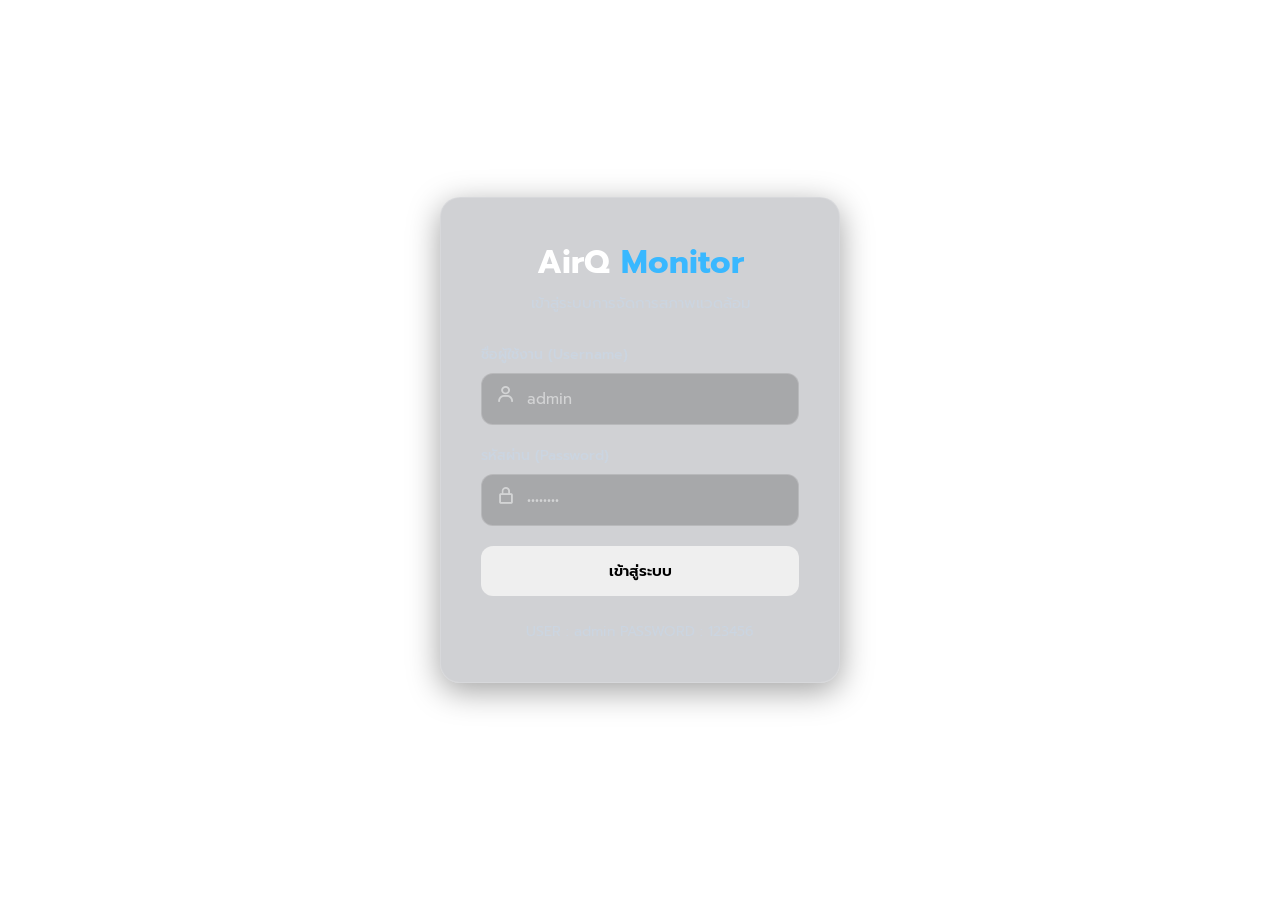
<file: index.html>
<!DOCTYPE html>
<html lang="th">
<head>
    <meta charset="UTF-8">
    <meta name="viewport" content="width=device-width, initial-scale=1.0">
    <title>Login - AirQ Monitor</title>
    <link rel="stylesheet" href="style.css">
    <link href='https://unpkg.com/boxicons@2.1.4/css/boxicons.min.css' rel='stylesheet'>
    <style>
        .login-wrapper { display: flex; justify-content: center; align-items: center; width: 100%; height: 100%; }
        .login-card { background: var(--card-bg); padding: 40px; border-radius: var(--border-radius); box-shadow: var(--shadow); width: 100%; max-width: 400px; text-align: center; backdrop-filter: var(--glass-blur); border: var(--glass-border); }
        .fade-in { animation: fadeIn 0.4s ease-in-out; }
        @keyframes fadeIn { from { opacity: 0; transform: translateY(-10px); } to { opacity: 1; transform: translateY(0); } }
        .login-header { font-size: 32px; font-weight: 700; color: var(--text-main); margin-bottom: 5px; }
        .login-header span { color: var(--info); }
        .login-sub { color: var(--text-muted); margin-bottom: 30px; font-size: 15px; }
        .input-group { margin-bottom: 20px; text-align: left; position: relative; }
        .input-icon { position: absolute; left: 15px; top: 40px; color: rgba(255,255,255,0.5); font-size: 20px; }
        .forgot-link { text-align: right; margin-top: -10px; margin-bottom: 20px; }
        .forgot-link a { font-size: 13px; color: var(--info); text-decoration: none; transition: var(--transition); }
        .forgot-link a:hover { color: white; }
        .toggle-link { margin-top: 25px; font-size: 14px; color: var(--text-muted); }
        .toggle-link a { color: var(--info); text-decoration: none; font-weight: 600; transition: var(--transition); }
        .toggle-link a:hover { text-decoration: underline; color: white; }
    </style>
</head>
<body>
    <div class="login-wrapper">
        <div class="login-card fade-in">
            <div class="login-header">AirQ <span>Monitor</span></div>
            <div class="login-sub">เข้าสู่ระบบการจัดการสภาพแวดล้อม</div>
            
            <form id="loginForm">
                <div class="input-group">
                    <label for="loginUsername">ชื่อผู้ใช้งาน (Username)</label>
                    <i class='bx bx-user input-icon'></i>
                    <input type="text" id="loginUsername" placeholder="admin" required autocomplete="username" style="padding-left: 45px;">
                </div>
                
                <div class="input-group">
                    <label for="loginPassword">รหัสผ่าน (Password)</label>
                    <i class='bx bx-lock-alt input-icon'></i>
                    <input type="password" id="loginPassword" placeholder="••••••••" required autocomplete="current-password" style="padding-left: 45px;">
                </div>
                
                
                
                <button type="submit" class="btn btn-primary" id="loginBtn">เข้าสู่ระบบ</button>
            </form>
            
            <div class="toggle-link">
                USER : admin
                PASSWORD : 123456
            </div>
        </div>
    </div>

    <script>
        async function checkInitialAuth() {
            try {
                const res = await fetch('api/api.php?action=check_auth');
                const data = await res.json();
                if (data.status === 'success') window.location.href = "dashboard.html";
            } catch (error) { console.error("Auth check failed:", error); }
        }
        checkInitialAuth();

        document.getElementById('loginForm').addEventListener('submit', async (e) => {
            e.preventDefault();
            const btn = document.getElementById('loginBtn'); 
            btn.innerText = "กำลังตรวจสอบ..."; 
            btn.disabled = true;
            
            try {
                const res = await fetch('api/api.php?action=login', {
                    method: 'POST', 
                    headers: { 'Content-Type': 'application/json' },
                    body: JSON.stringify({ 
                        username: document.getElementById('loginUsername').value.trim(), 
                        password: document.getElementById('loginPassword').value 
                    })
                });
                const result = await res.json();
                
                if (result.status === 'success') {
                    window.location.href = "dashboard.html";
                } else {
                    alert(result.message || "การเข้าสู่ระบบล้มเหลว");
                    btn.innerText = "เข้าสู่ระบบ"; btn.disabled = false;
                }
            } catch (error) {
                alert("ไม่สามารถเชื่อมต่อเซิร์ฟเวอร์ได้");
                btn.innerText = "เข้าสู่ระบบ"; btn.disabled = false;
            }
        });
    </script>
</body>
</html>
</file>
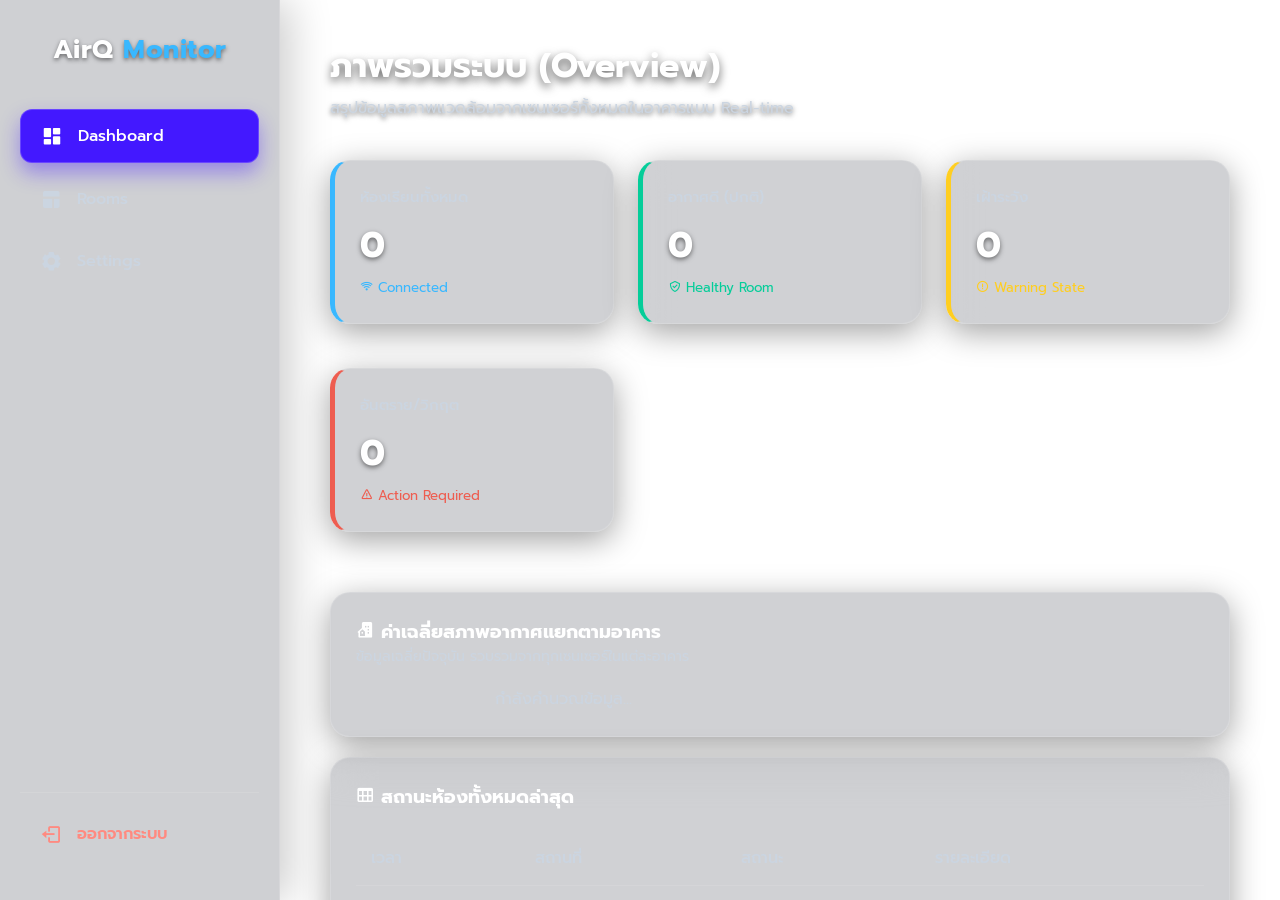
<file: dashboard.html>
<!DOCTYPE html>
<html lang="th">
<head>
    <meta charset="UTF-8">
    <meta name="viewport" content="width=device-width, initial-scale=1.0">
    <title>Dashboard - AirQ Monitor</title>
    <link rel="stylesheet" href="style.css">
    <link href='https://unpkg.com/boxicons@2.1.4/css/boxicons.min.css' rel='stylesheet'>
    <style>
        /* สไตล์เฉพาะส่วนของ Dashboard (Building Cards) */
        .building-avg-grid {
            display: grid;
            grid-template-columns: repeat(auto-fill, minmax(280px, 1fr));
            gap: 20px;
            margin-top: 20px;
        }
        .building-card {
            background: rgba(255, 255, 255, 0.05);
            border: 1px solid rgba(255, 255, 255, 0.1);
            border-radius: 16px;
            padding: 20px;
            transition: all 0.3s ease;
        }
        .building-card:hover {
            background: rgba(255, 255, 255, 0.1);
            transform: translateY(-5px);
            box-shadow: 0 10px 20px rgba(0,0,0,0.2);
        }
        .building-card h4 {
            margin: 0 0 15px 0;
            color: #fff;
            font-size: 18px;
            border-bottom: 1px dashed rgba(255,255,255,0.2);
            padding-bottom: 10px;
            display: flex;
            justify-content: space-between;
            align-items: center;
        }
        .building-card h4 .room-count {
            font-size: 12px;
            color: var(--text-muted);
            background: rgba(255,255,255,0.1);
            padding: 4px 10px;
            border-radius: 20px;
        }
        .b-stats-grid {
            display: grid;
            grid-template-columns: 1fr 1fr;
            gap: 15px;
        }
        .b-stat-item { 
            display: flex; 
            flex-direction: column; 
        }
        .b-stat-label { 
            font-size: 12px; 
            color: var(--text-muted); 
            margin-bottom: 4px; 
        }
        .b-stat-value { 
            font-size: 16px; 
            font-weight: 600; 
        }
        
        /* Typography Colors */
        .val-pm { color: var(--warning); }
        .val-temp { color: var(--danger); }
        .val-humid { color: var(--info); }
        .val-odor { color: #9C27B0; }
    </style>
</head>
<body>
    
    <!-- Sidebar Navigation -->
    <nav class="sidebar">
        <div>
            <div class="sidebar-header">AirQ <span>Monitor</span></div>
            <ul>
                <li class="active"><a href="dashboard.html"><i class='bx bxs-dashboard'></i> Dashboard</a></li>
                <li><a href="room.html"><i class='bx bxs-layout'></i> Rooms</a></li>
                <li><a href="setting.html"><i class='bx bxs-cog'></i> Settings</a></li>
            </ul>
        </div>
        <ul class="logout-section">
            <li><a href="#" id="btnLogout" class="logout-btn"><i class='bx bx-log-out'></i> ออกจากระบบ</a></li>
        </ul>
    </nav>

    <!-- Main Content -->
    <main class="main-content">
        <header>
            <h1>ภาพรวมระบบ (Overview)</h1>
            <p>สรุปข้อมูลสภาพแวดล้อมจากเซนเซอร์ทั้งหมดในอาคารแบบ Real-time</p>
        </header>

        <!-- Top Statistics -->
        <div class="stats-grid">
            <div class="stat-item border-info">
                <span class="label">ห้องเรียนทั้งหมด</span>
                <span class="stat-val" id="totalRooms">0</span>
                <small style="color: var(--info);"><i class='bx bx-wifi'></i> Connected</small>
            </div>
            <div class="stat-item border-success">
                <span class="label">อากาศดี (ปกติ)</span>
                <span class="stat-val" id="healthyRooms">0</span>
                <small style="color: var(--success);"><i class='bx bx-check-shield'></i> Healthy Room</small>
            </div>
            <div class="stat-item border-warning">
                <span class="label">เฝ้าระวัง</span>
                <span class="stat-val" id="warningRooms">0</span>
                <small style="color: var(--warning);"><i class='bx bx-error-circle'></i> Warning State</small>
            </div>
            <div class="stat-item border-danger">
                <span class="label">อันตราย/วิกฤต</span>
                <span class="stat-val" id="dangerRooms">0</span>
                <small style="color: var(--danger);"><i class='bx bx-error'></i> Action Required</small>
            </div>
        </div>

        <!-- Building Averages -->
        <div class="chart-container">
            <h3><i class='bx bxs-building-house'></i> ค่าเฉลี่ยสภาพอากาศแยกตามอาคาร</h3>
            <p style="font-size: 14px; color: var(--text-muted);">ข้อมูลเฉลี่ยปัจจุบัน รวบรวมจากทุกเซนเซอร์ในแต่ละอาคาร</p>
            <div id="buildingAveragesContainer" class="building-avg-grid">
                <p style="color: var(--text-muted); width: 100%; text-align: center;">กำลังคำนวณข้อมูล...</p>
            </div>
        </div>

        <!-- Alerts Table -->
        <div class="chart-container">
            <h3><i class='bx bx-table'></i> สถานะห้องทั้งหมดล่าสุด</h3>
            <table id="alertsTable">
                <thead>
                    <tr>
                        <th>เวลา</th>
                        <th>สถานที่</th>
                        <th>สถานะ</th>
                        <th>รายละเอียด</th>
                    </tr>
                </thead>
                <tbody id="tableBody">
                    <tr>
                        <td colspan="4" style="text-align: center; color: var(--text-muted);">กำลังโหลดข้อมูล...</td>
                    </tr>
                </tbody>
            </table>
        </div>
    </main>

    <!-- JavaScript Application Logic -->
    <script>
        // 1. Authentication Check
        async function checkAuth() {
            try {
                const res = await fetch('api/api.php?action=check_auth');
                const data = await res.json();
                if (data.status !== 'success') {
                    window.location.href = "index.html";
                }
            } catch (error) {
                console.error("Auth check failed:", error);
            }
        }

        // 2. Logout Handler
        document.getElementById('btnLogout').addEventListener('click', async (e) => {
            e.preventDefault();
            await fetch('api/api.php?action=logout');
            window.location.href = "index.html";
        });

        // 3. Load Dashboard Data
        async function loadDashboard() {
            try {
                const res = await fetch('api/api.php?action=dashboard');
                const data = await res.json();

                let total = 0, healthy = 0, warning = 0, danger = 0;
                let tableHtml = '';
                let buildings = {};

                data.rooms.forEach(room => {
                    // Statistics Logic
                    total++;
                    if (room.status_color === 'success') healthy++; 
                    else if (room.status_color === 'warning') warning++; 
                    else if (room.status_color === 'danger') danger++;
                    
                    // Table Row Construction
                    let timeStr = new Date(room.updated_at).toLocaleTimeString('th-TH');
                    let iconHtml = getStatusIcon(room.status_color);
                    let detail = getStatusDetail(room);
                    
                    tableHtml += `
                        <tr>
                            <td>${timeStr}</td>
                            <td>ห้อง ${room.room_id}</td>
                            <td class="text-${room.status_color}">${iconHtml}</td>
                            <td>${detail}</td>
                        </tr>`;

                    // Building Grouping Logic
                    processBuildingData(room, buildings);
                });

                // Update UI Elements
                updateDashboardStats(total, healthy, warning, danger);
                updateAlertsTable(tableHtml);
                renderBuildingCards(buildings);

            } catch (error) {
                console.error("Failed to load dashboard data:", error);
            }
        }

        // Helper Functions for Clean Code
        function getStatusIcon(color) {
            if (color === 'success') return "<i class='bx bx-check-circle'></i> ปกติ";
            if (color === 'warning') return "<i class='bx bxs-bell-ring'></i> เตือน";
            return "<i class='bx bxs-error-alt'></i> วิกฤต";
        }

        function getStatusDetail(room) {
            if (room.status_color === 'success') return "สภาพอากาศปกติ";
            if (room.pm > 37.5) return `PM2.5 สูง (${room.pm})`;
            return room.status_text;
        }

        function processBuildingData(room, buildingsDict) {
            let bName = room.room_id; 
            let match = room.room_id.match(/^(\d{2})-?(\d{4})$/);
            
            if (match) {
                bName = "อาคาร " + match[1];
            } 

            if (!buildingsDict[bName]) {
                buildingsDict[bName] = { count: 0, pm: 0, temp: 0, humid: 0, odor: 0 };
            }

            buildingsDict[bName].count++;
            buildingsDict[bName].pm += parseFloat(room.pm || 0);
            buildingsDict[bName].temp += parseFloat(room.temp || 0);
            buildingsDict[bName].humid += parseFloat(room.humid || 0);
            buildingsDict[bName].odor += parseFloat(room.odor || 0);
        }

        function updateDashboardStats(total, healthy, warning, danger) {
            document.getElementById('totalRooms').innerText = total; 
            document.getElementById('healthyRooms').innerText = healthy;
            document.getElementById('warningRooms').innerText = warning; 
            document.getElementById('dangerRooms').innerText = danger;
        }

        function updateAlertsTable(htmlContent) {
            const tbody = document.getElementById('tableBody');
            if (!htmlContent) {
                tbody.innerHTML = `<tr><td colspan="4" style="text-align: center; color: var(--text-muted);">ไม่มีข้อมูล</td></tr>`;
            } else {
                tbody.innerHTML = htmlContent;
            }
        }

        function renderBuildingCards(buildingsDict) {
            let buildingHtml = '';
            
            for (let b in buildingsDict) {
                let count = buildingsDict[b].count;
                let avgPm = (buildingsDict[b].pm / count).toFixed(1);
                let avgTemp = (buildingsDict[b].temp / count).toFixed(1);
                let avgHumid = (buildingsDict[b].humid / count).toFixed(1);
                let avgOdor = (buildingsDict[b].odor / count).toFixed(1);

                buildingHtml += `
                    <div class="building-card">
                        <h4><i class='bx bxs-building'></i> ${b} <span class="room-count">${count} เซนเซอร์</span></h4>
                        <div class="b-stats-grid">
                            <div class="b-stat-item">
                                <span class="b-stat-label">อุณหภูมิเฉลี่ย</span>
                                <span class="b-stat-value val-temp"><i class='bx bxs-thermometer'></i> ${avgTemp} °C</span>
                            </div>
                            <div class="b-stat-item">
                                <span class="b-stat-label">ความชื้นเฉลี่ย</span>
                                <span class="b-stat-value val-humid"><i class='bx bx-water'></i> ${avgHumid} %</span>
                            </div>
                            <div class="b-stat-item">
                                <span class="b-stat-label">ฝุ่น PM 2.5</span>
                                <span class="b-stat-value val-pm"><i class='bx bx-wind'></i> ${avgPm} µg/m³</span>
                            </div>
                            <div class="b-stat-item">
                                <span class="b-stat-label">ระดับกลิ่น</span>
                                <span class="b-stat-value val-odor"><i class='bx bx-spray-can'></i> ${avgOdor} ppm</span>
                            </div>
                        </div>
                    </div>`;
            }

            const container = document.getElementById('buildingAveragesContainer');
            if (buildingHtml === '') {
                container.innerHTML = '<p style="color: var(--text-muted); width: 100%; text-align: center;">ยังไม่มีข้อมูลอาคารในระบบ</p>';
            } else {
                container.innerHTML = buildingHtml;
            }
        }

        // Initialize Application
        checkAuth();
        loadDashboard(); 
        setInterval(loadDashboard, 5000); 
    </script>
</body>
</html>
</file>
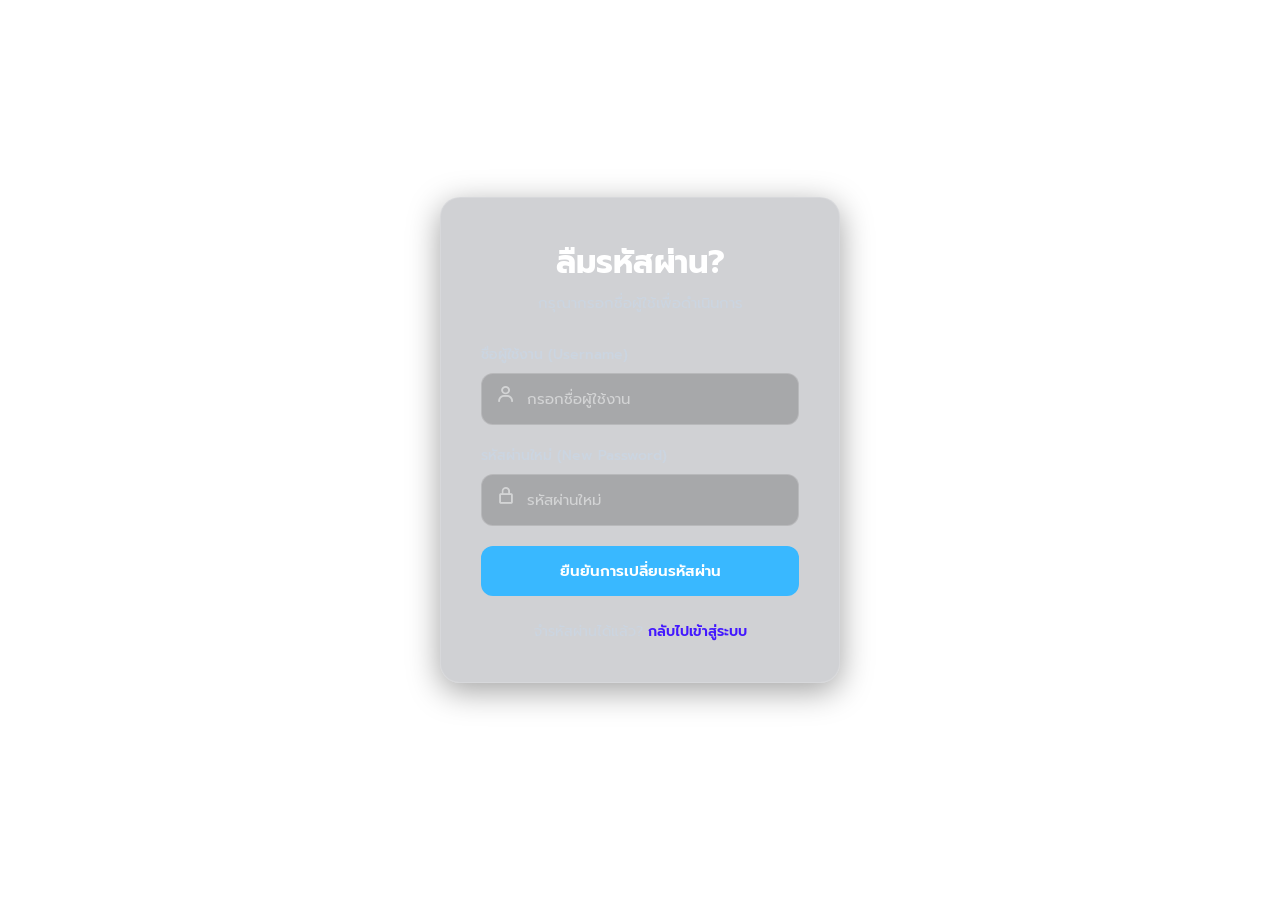
<file: forgot-password.html>
<!DOCTYPE html>
<html lang="th">
<head>
    <meta charset="UTF-8">
    <meta name="viewport" content="width=device-width, initial-scale=1.0">
    <title>Forgot Password - AirQ Monitor</title>
    <link rel="stylesheet" href="style.css">
    <link href='https://unpkg.com/boxicons@2.1.4/css/boxicons.min.css' rel='stylesheet'>
    <style>
        .login-wrapper { display: flex; justify-content: center; align-items: center; width: 100%; height: 100%; }
        .login-card { background: var(--card-bg); padding: 40px; border-radius: var(--border-radius); box-shadow: var(--shadow); width: 100%; max-width: 400px; text-align: center; backdrop-filter: var(--glass-blur); border: var(--glass-border); }
        .fade-in { animation: fadeIn 0.4s ease-in-out; }
        .login-header { font-size: 32px; font-weight: 700; color: var(--text-main); margin-bottom: 5px; }
        .login-sub { color: var(--text-muted); margin-bottom: 30px; font-size: 15px; }
        .input-group { margin-bottom: 20px; text-align: left; position: relative; }
        .input-icon { position: absolute; left: 15px; top: 40px; color: rgba(255,255,255,0.5); font-size: 20px; }
        .btn-forgot { background: var(--info); color: white; }
        .btn-forgot:hover { background: #0096b3; transform: translateY(-2px); box-shadow: 0 8px 15px rgba(57, 184, 255, 0.4); }
        .toggle-link { margin-top: 25px; font-size: 14px; color: var(--text-muted); }
        .toggle-link a { color: var(--primary); text-decoration: none; font-weight: 600; transition: var(--transition); }
        .toggle-link a:hover { text-decoration: underline; color: white; }
    </style>
</head>
<body>
    <div class="login-wrapper">
        <div class="login-card fade-in">
            <div class="login-header">ลืมรหัสผ่าน?</div>
            <div class="login-sub">กรุณากรอกชื่อผู้ใช้เพื่อดำเนินการ</div>
            
            <form id="forgotForm">
                <div class="input-group">
                    <label for="forgotUsername">ชื่อผู้ใช้งาน (Username)</label>
                    <i class='bx bx-user input-icon'></i>
                    <input type="text" id="forgotUsername" placeholder="กรอกชื่อผู้ใช้งาน" required style="padding-left: 45px;">
                </div>

                <div class="input-group">
                    <label for="newPassword">รหัสผ่านใหม่ (New Password)</label>
                    <i class='bx bx-lock-alt input-icon'></i>
                    <input type="password" id="newPassword" placeholder="รหัสผ่านใหม่" required minlength="6" style="padding-left: 45px;">
                </div>

                <button type="submit" class="btn btn-forgot" id="forgotBtn">ยืนยันการเปลี่ยนรหัสผ่าน</button>
            </form>
            
            <div class="toggle-link">
                จำรหัสผ่านได้แล้ว? <a href="index.html">กลับไปเข้าสู่ระบบ</a>
            </div>
        </div>
    </div>

    <script>
        document.getElementById('forgotForm').addEventListener('submit', async (e) => {
            e.preventDefault();
            const username = document.getElementById('forgotUsername').value.trim();
            const password = document.getElementById('newPassword').value;
            const btn = document.getElementById('forgotBtn');

            btn.innerText = "กำลังประมวลผล...";
            btn.disabled = true;

            try {
                const res = await fetch('api/api.php?action=reset_password_direct', {
                    method: 'POST',
                    headers: { 'Content-Type': 'application/json' },
                    body: JSON.stringify({ username: username, new_password: password })
                });

                const result = await res.json();
                if (result.status === 'success') {
                    alert(`✅ สำเร็จ! รหัสผ่านของบัญชี ${username} ถูกเปลี่ยนแล้ว`);
                    window.location.href = "index.html"; 
                } else {
                    alert("❌ ผิดพลาด: " + result.message);
                    btn.innerText = "ยืนยันการเปลี่ยนรหัสผ่าน";
                    btn.disabled = false;
                }
            } catch (err) {
                alert("❌ ไม่สามารถเชื่อมต่อกับเซิร์ฟเวอร์ได้");
                btn.innerText = "ยืนยันการเปลี่ยนรหัสผ่าน";
                btn.disabled = false;
            }
        });
    </script>
</body>
</html>
</file>
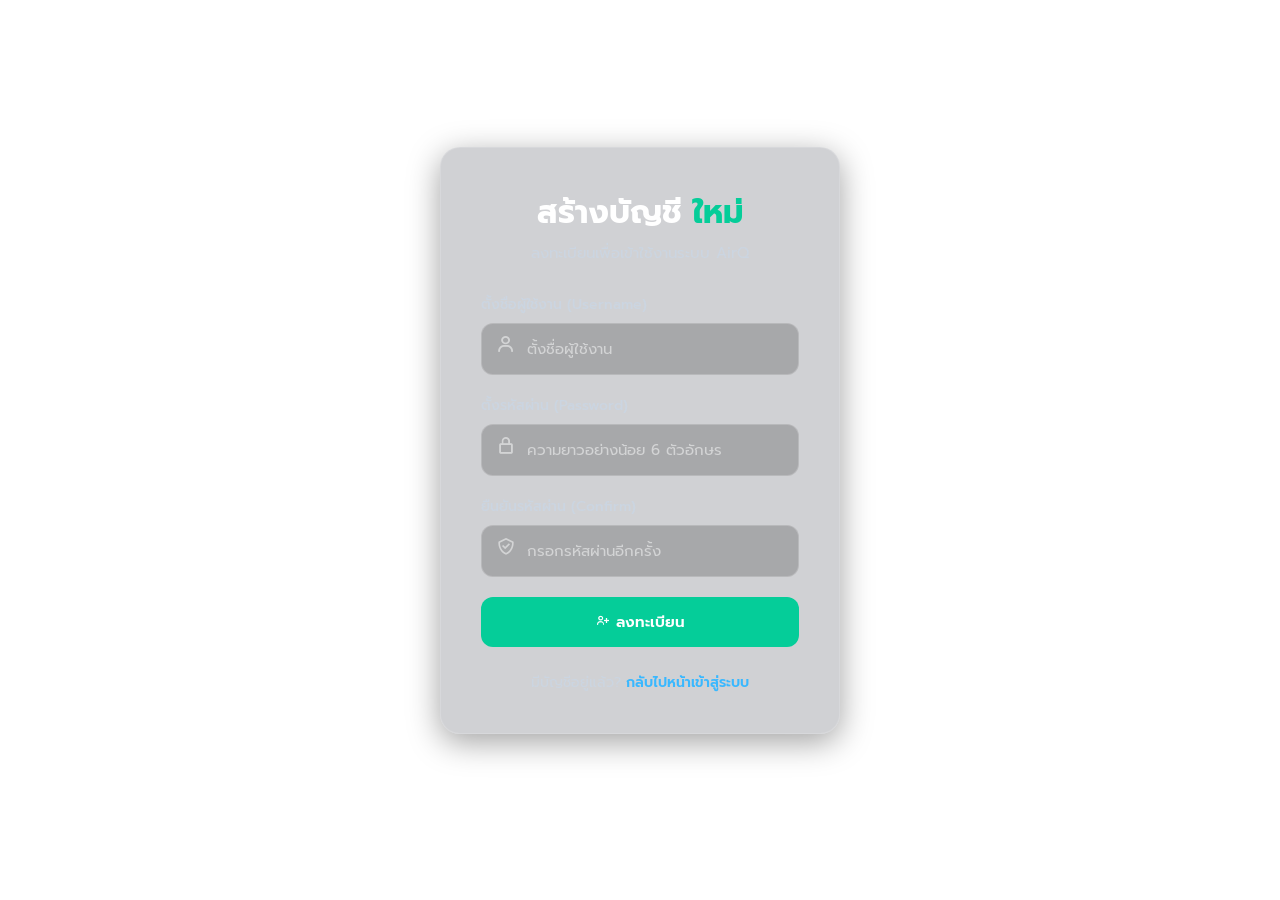
<file: register.html>
<!DOCTYPE html>
<html lang="th">
<head>
    <meta charset="UTF-8">
    <meta name="viewport" content="width=device-width, initial-scale=1.0">
    <title>Register - AirQ Monitor</title>
    <link rel="stylesheet" href="style.css">
    <link href='https://unpkg.com/boxicons@2.1.4/css/boxicons.min.css' rel='stylesheet'>
    <style>
        .login-wrapper { display: flex; justify-content: center; align-items: center; width: 100%; height: 100%; }
        .login-card { background: var(--card-bg); padding: 40px; border-radius: var(--border-radius); box-shadow: var(--shadow); width: 100%; max-width: 400px; text-align: center; backdrop-filter: var(--glass-blur); border: var(--glass-border); }
        .fade-in { animation: fadeIn 0.4s ease-in-out; }
        .login-header { font-size: 32px; font-weight: 700; color: var(--text-main); margin-bottom: 5px; }
        .login-header span { color: var(--success); }
        .login-sub { color: var(--text-muted); margin-bottom: 30px; font-size: 15px; }
        .input-group { margin-bottom: 20px; text-align: left; position: relative; }
        .input-icon { position: absolute; left: 15px; top: 40px; color: rgba(255,255,255,0.5); font-size: 20px; }
        .btn-register { background: var(--success); color: white; }
        .btn-register:hover { background: #04b386; transform: translateY(-2px); box-shadow: 0 8px 15px rgba(5, 205, 153, 0.4); }
        .toggle-link { margin-top: 25px; font-size: 14px; color: var(--text-muted); }
        .toggle-link a { color: var(--info); text-decoration: none; font-weight: 600; transition: var(--transition); }
        .toggle-link a:hover { text-decoration: underline; color: white; }
    </style>
</head>
<body>
    <div class="login-wrapper">
        <div class="login-card fade-in">
            <div class="login-header">สร้างบัญชี <span>ใหม่</span></div>
            <div class="login-sub">ลงทะเบียนเพื่อเข้าใช้งานระบบ AirQ</div>
            
            <form id="registerForm">
                <div class="input-group">
                    <label for="regUsername">ตั้งชื่อผู้ใช้งาน (Username)</label>
                    <i class='bx bx-user input-icon'></i>
                    <input type="text" id="regUsername" placeholder="ตั้งชื่อผู้ใช้งาน" required style="padding-left: 45px;">
                </div>
                
                <div class="input-group">
                    <label for="regPassword">ตั้งรหัสผ่าน (Password)</label>
                    <i class='bx bx-lock-alt input-icon'></i>
                    <input type="password" id="regPassword" placeholder="ความยาวอย่างน้อย 6 ตัวอักษร" required minlength="6" style="padding-left: 45px;">
                </div>
                
                <div class="input-group">
                    <label for="regConfirmPassword">ยืนยันรหัสผ่าน (Confirm)</label>
                    <i class='bx bx-check-shield input-icon'></i>
                    <input type="password" id="regConfirmPassword" placeholder="กรอกรหัสผ่านอีกครั้ง" required minlength="6" style="padding-left: 45px;">
                </div>
                
                <button type="submit" class="btn btn-register" id="regBtn"><i class='bx bx-user-plus'></i> ลงทะเบียน</button>
            </form>
            
            <div class="toggle-link">
                มีบัญชีอยู่แล้ว? <a href="index.html">กลับไปหน้าเข้าสู่ระบบ</a>
            </div>
        </div>
    </div>

    <script>
        document.getElementById('registerForm').addEventListener('submit', async (e) => {
            e.preventDefault();
            const password = document.getElementById('regPassword').value;
            const confirmPassword = document.getElementById('regConfirmPassword').value;

            if (password !== confirmPassword) { 
                alert("รหัสผ่านไม่ตรงกัน กรุณาตรวจสอบอีกครั้ง!"); 
                return; 
            }

            const btn = document.getElementById('regBtn'); 
            btn.innerText = "กำลังลงทะเบียน..."; 
            btn.disabled = true;

            try {
                const res = await fetch('api/api.php?action=register', {
                    method: 'POST', 
                    headers: {'Content-Type': 'application/json'},
                    body: JSON.stringify({ 
                        username: document.getElementById('regUsername').value.trim(), 
                        password: password 
                    })
                });
                const result = await res.json();
                
                if (result.status === 'success') { 
                    alert("สมัครสมาชิกสำเร็จ! ระบบจะพาไปที่หน้า Dashboard"); 
                    window.location.href = "dashboard.html"; 
                } else { 
                    alert(result.message); 
                    btn.innerHTML = "<i class='bx bx-user-plus'></i> ลงทะเบียน"; 
                    btn.disabled = false; 
                }
            } catch (error) {
                alert("ไม่สามารถเชื่อมต่อเซิร์ฟเวอร์ได้");
                btn.innerHTML = "<i class='bx bx-user-plus'></i> ลงทะเบียน"; 
                btn.disabled = false;
            }
        });
    </script>
</body>
</html>
</file>
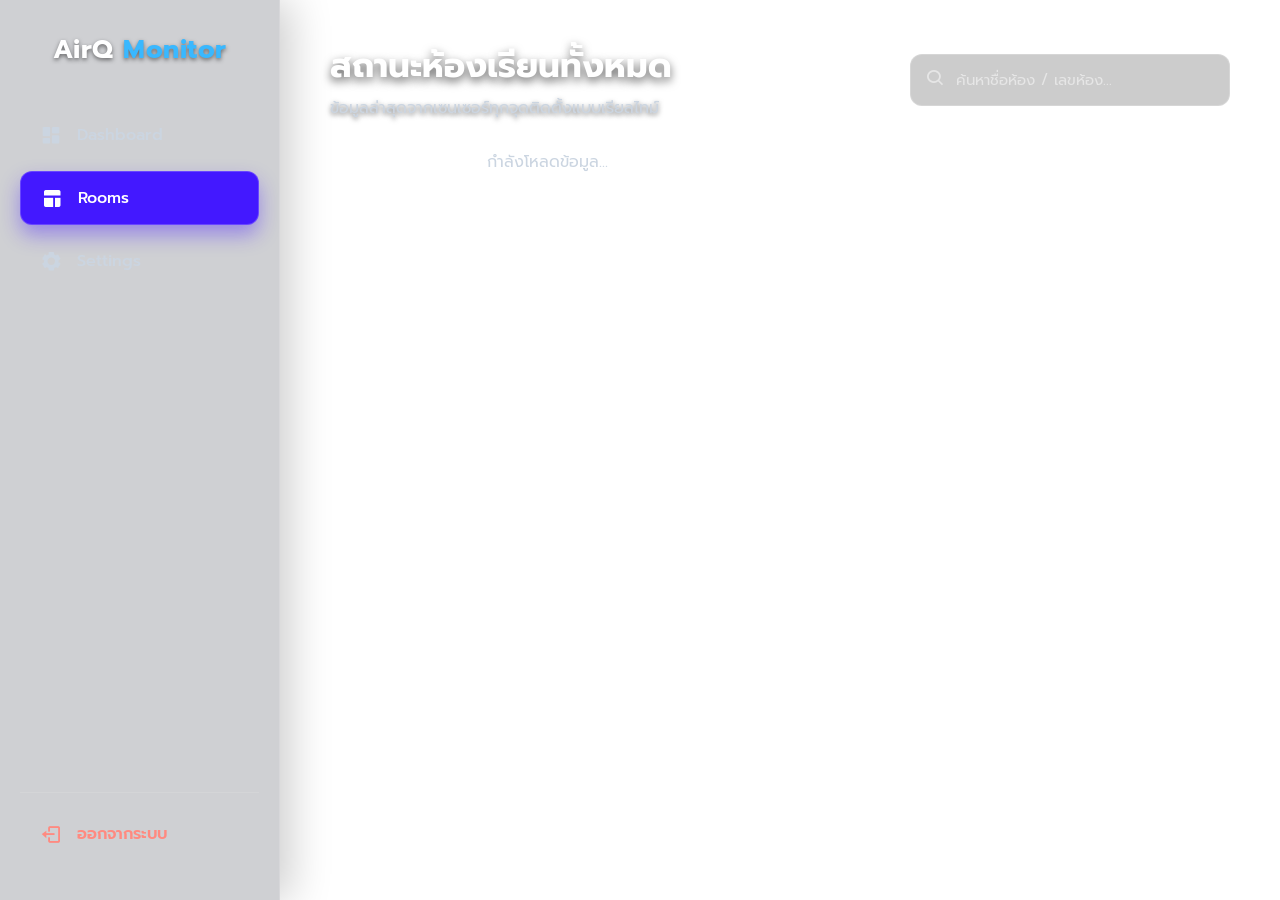
<file: room.html>
<!DOCTYPE html>
<html lang="th">
<head>
    <meta charset="UTF-8">
    <meta name="viewport" content="width=device-width, initial-scale=1.0">
    <title>Rooms - AirQ Monitor</title>
    <link rel="stylesheet" href="style.css">
    <link href='https://unpkg.com/boxicons@2.1.4/css/boxicons.min.css' rel='stylesheet'>
    <style>
        .search-wrapper { position: relative; width: 100%; max-width: 320px; }
        .search-icon { position: absolute; left: 15px; top: 14px; color: rgba(255,255,255,0.5); font-size: 20px; }
        .search-input { padding-left: 45px; }
        .header-flex { display: flex; justify-content: space-between; align-items: center; flex-wrap: wrap; gap: 20px; margin-bottom: 30px; }
    </style>
</head>
<body>
    <nav class="sidebar">
        <div>
            <div class="sidebar-header">AirQ <span>Monitor</span></div>
            <ul>
                <li><a href="dashboard.html"><i class='bx bxs-dashboard'></i> Dashboard</a></li>
                <li class="active"><a href="room.html"><i class='bx bxs-layout'></i> Rooms</a></li>
                <li><a href="setting.html"><i class='bx bxs-cog'></i> Settings</a></li>
            </ul>
        </div>
        <ul class="logout-section">
            <li><a href="#" class="logout-btn" id="btnLogout"><i class='bx bx-log-out'></i> ออกจากระบบ</a></li>
        </ul>
    </nav>

    <main class="main-content">
        <div class="header-flex">
            <header style="margin-bottom: 0;">
                <h1>สถานะห้องเรียนทั้งหมด</h1>
                <p>ข้อมูลล่าสุดจากเซนเซอร์ทุกจุดติดตั้งแบบเรียลไทม์</p>
            </header>

            <div class="search-wrapper">
                <i class='bx bx-search search-icon'></i>
                <input type="text" id="searchInput" class="search-input" placeholder="ค้นหาชื่อห้อง / เลขห้อง...">
            </div>
        </div>

        <div class="room-container" id="roomsContainer">
            <p style="color: var(--text-muted); text-align: center; width: 100%;">กำลังโหลดข้อมูล...</p>
        </div>
    </main>

    <script>
        // Check Auth & Logout
        fetch('api/api.php?action=check_auth').then(r=>r.json()).then(d=>{ if(d.status!=='success') window.location.href="index.html"; });
        document.getElementById('btnLogout').addEventListener('click', (e) => { e.preventDefault(); fetch('api/api.php?action=logout').then(()=>window.location.href="index.html"); });

        let allRoomsData = [];

        async function loadRooms() {
            try {
                const res = await fetch('api/api.php?action=rooms');
                allRoomsData = await res.json();
                renderRooms(); 
            } catch (error) {
                console.error("Failed to load rooms:", error);
            }
        }

        function renderRooms() {
            const container = document.getElementById('roomsContainer');
            const searchTerm = document.getElementById('searchInput').value.toLowerCase().trim();
            
            container.innerHTML = '';
            
            if(allRoomsData.length === 0) {
                return container.innerHTML = '<p style="color: var(--text-muted); text-align: center; width: 100%;">ยังไม่มีข้อมูลเซนเซอร์ในระบบ</p>';
            }

            const filteredRooms = allRoomsData.filter(data => data.room_id.toLowerCase().includes(searchTerm));

            if(filteredRooms.length === 0) {
                return container.innerHTML = `<p style="color: var(--text-muted); text-align: center; width: 100%; padding: 40px 0;">ไม่พบห้องที่ค้นหา <b>"${searchTerm}"</b></p>`;
            }

            filteredRooms.forEach(data => {
                let timeStr = new Date(data.updated_at).toLocaleTimeString('th-TH');
                let dangerStyle = data.status_color === 'danger' ? 'style="background:rgba(238,93,80,0.1);color:var(--danger);"' : '';
                let btnText = data.status_color === 'danger' ? 'ตรวจสอบด่วน' : 'ดูข้อมูลรายห้อง';
                let tempWarning = data.temp > 35 ? 'text-danger' : '';
                let pmWarning = data.pm > 37.5 ? `text-${data.status_color}` : '';

                container.innerHTML += `
                    <div class="room-card border-${data.status_color}">
                        <div class="card-title">ห้อง ${data.room_id}</div>
                        <div class="update-time"><i class='bx bx-time-five'></i> อัปเดตเมื่อ: ${timeStr}</div>
                        <div class="status-pill bg-${data.status_color}">${data.status_text}</div>
                        <div class="data-grid">
                            <div class="data-item">
                                <span class="label ${tempWarning}">อุณหภูมิ</span>
                                <span class="value ${tempWarning}">${data.temp} °C</span>
                            </div>
                            <div class="data-item">
                                <span class="label">ความชื้น</span>
                                <span class="value">${data.humid} %</span>
                            </div>
                            <div class="data-item">
                                <span class="label ${pmWarning}">ฝุ่น PM 2.5</span>
                                <span class="value ${pmWarning}">${data.pm} µg/m³</span>
                            </div>
                        </div>
                        <a href="room-detail.html?room=${data.room_id}" class="btn-detail" ${dangerStyle}>
                            ${btnText} <i class='bx bx-right-arrow-alt'></i>
                        </a>
                    </div>`;
            });
        }

        document.getElementById('searchInput').addEventListener('input', renderRooms);

        loadRooms(); 
        setInterval(loadRooms, 5000); 
    </script>
</body>
</html>
</file>
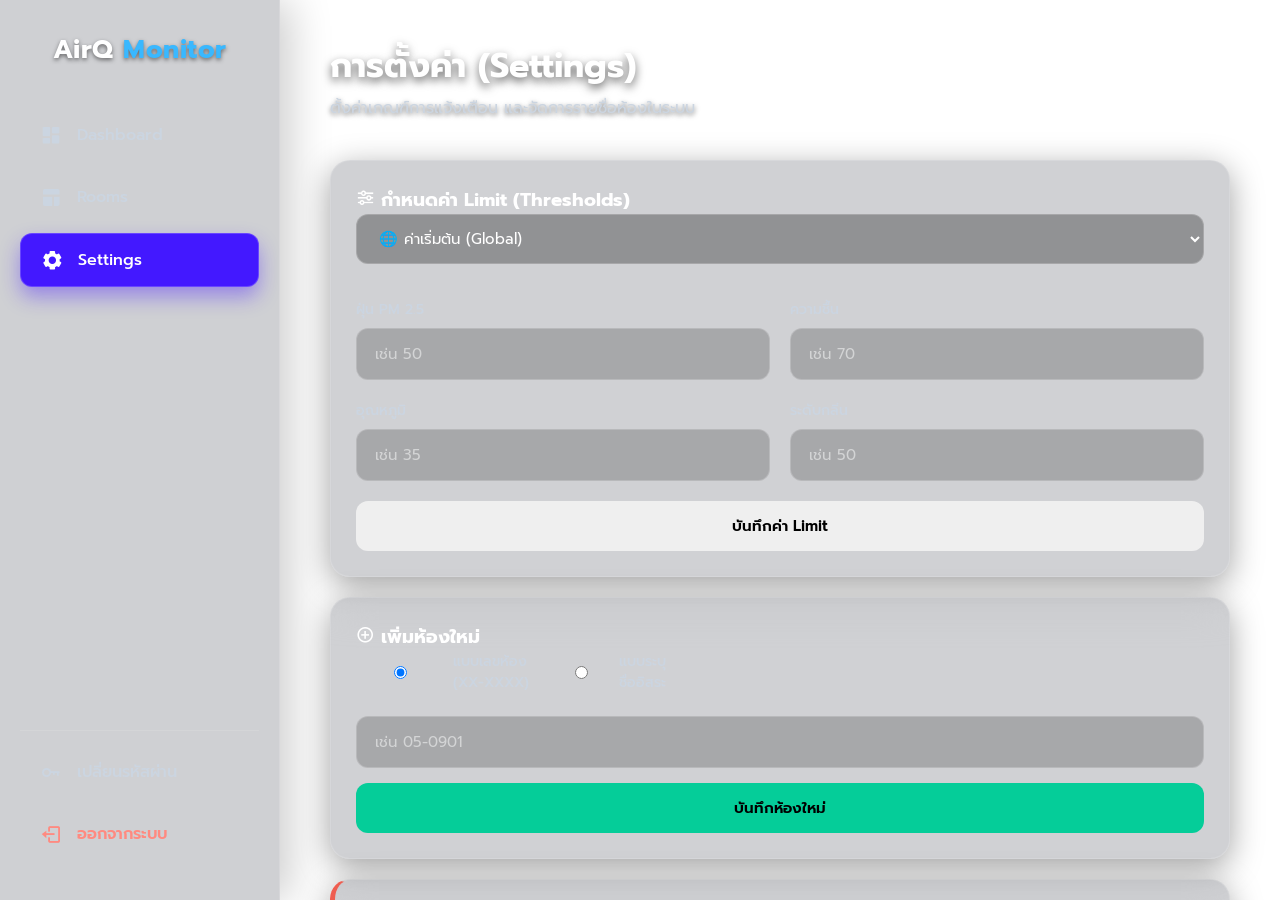
<file: setting.html>
<!DOCTYPE html>
<html lang="th">
<head>
    <meta charset="UTF-8">
    <meta name="viewport" content="width=device-width, initial-scale=1.0">
    <title>Settings - AirQ Monitor</title>
    <link rel="stylesheet" href="style.css">
    <link href='https://unpkg.com/boxicons@2.1.4/css/boxicons.min.css' rel='stylesheet'>
    <style>
        .room-select { width: 100%; padding: 12px 18px; margin-bottom: 20px; border-radius: 12px; background: rgba(0, 0, 0, 0.3); color: white; border: 1px solid rgba(255,255,255,0.2); outline: none; font-size: 15px; }
        .room-select:focus { border-color: var(--info); }
        .room-select option { background: #1E2332; color: white; }
        .radio-group { display: flex; gap: 20px; margin-bottom: 15px; font-size: 14px; }
        .radio-group label { display: flex; align-items: center; gap: 8px; cursor: pointer; color: var(--text-muted); }
        .checkbox-row { display: flex; align-items: center; gap: 12px; margin-bottom: 12px; padding: 10px; background: rgba(255,255,255,0.03); border-radius: 8px; border: 1px solid rgba(255,255,255,0.05); transition: var(--transition); }
        .checkbox-row:hover { background: rgba(255,255,255,0.08); }
        input[type="checkbox"] { width: 18px; height: 18px; cursor: pointer; accent-color: var(--danger); }
    </style>
</head>
<body>
    <nav class="sidebar">
        <div>
            <div class="sidebar-header">AirQ <span>Monitor</span></div>
            <ul>
                <li><a href="dashboard.html"><i class='bx bxs-dashboard'></i> Dashboard</a></li>
                <li><a href="room.html"><i class='bx bxs-layout'></i> Rooms</a></li>
                <li class="active"><a href="setting.html"><i class='bx bxs-cog'></i> Settings</a></li>
            </ul>
        </div>
        <ul class="logout-section">
            <li><a href="forgot-password.html" style="color: var(--text-muted);"><i class='bx bx-key'></i> เปลี่ยนรหัสผ่าน</a></li>
            <li><a href="#" class="logout-btn" id="btnLogout"><i class='bx bx-log-out'></i> ออกจากระบบ</a></li>
        </ul>
    </nav>

    <main class="main-content">
        <header>
            <h1>การตั้งค่า (Settings)</h1>
            <p>ตั้งค่าเกณฑ์การแจ้งเตือน และจัดการรายชื่อห้องในระบบ</p>
        </header>

        <div class="card">
            <h3><i class='bx bx-slider-alt'></i> กำหนดค่า Limit (Thresholds)</h3>
            <select id="limitRoomSelect" class="room-select">
                <option value="global">🌐 ค่าเริ่มต้น (Global)</option>
            </select>
            <div class="grid-2">
                <div><label>ฝุ่น PM 2.5</label><input type="number" id="limitPm" placeholder="เช่น 50"></div>
                <div><label>ความชื้น</label><input type="number" id="limitHumid" placeholder="เช่น 70"></div>
                <div><label>อุณหภูมิ</label><input type="number" id="limitTemp" placeholder="เช่น 35"></div>
                <div><label>ระดับกลิ่น</label><input type="number" id="limitOdor" placeholder="เช่น 50"></div>
            </div>
            <button class="btn btn-primary" id="saveLimitBtn" style="margin-top: 20px;">บันทึกค่า Limit</button>
        </div>

        <div class="card">
            <h3><i class='bx bx-plus-circle'></i> เพิ่มห้องใหม่</h3>
            <div class="radio-group">
                <label><input type="radio" name="roomFormat" value="number" checked> แบบเลขห้อง (XX-XXXX)</label>
                <label><input type="radio" name="roomFormat" value="text"> แบบระบุชื่ออิสระ</label>
            </div>
            <input type="text" id="newRoomId" placeholder="เช่น 05-0901" style="margin-bottom: 15px;">
            <button class="btn btn-primary" id="addNewRoomBtn" style="background: var(--success);">บันทึกห้องใหม่</button>
        </div>

        <div class="card" style="border-left: 5px solid var(--danger);">
            <h3><i class='bx bx-trash'></i> ลบห้องที่เลือก</h3>
            <div id="roomListContainer" style="margin-bottom: 15px; max-height: 250px; overflow-y: auto;"></div>
            <button class="btn btn-primary" id="deleteBtn" style="background: rgba(238, 93, 80, 0.2); color: var(--danger); border: 1px solid var(--danger);">
                ลบห้องที่เลือก
            </button>
        </div>
    </main>

    <script>
        // Auth Control
        fetch('api/api.php?action=check_auth').then(r=>r.json()).then(d=>{ if(d.status!=='success') window.location.href="index.html"; });
        document.getElementById('btnLogout').addEventListener('click', () => fetch('api/api.php?action=logout').then(()=>window.location.href="index.html"));

        // Manage Room Formats
        const roomInput = document.getElementById('newRoomId');
        document.querySelectorAll('input[name="roomFormat"]').forEach(radio => {
            radio.addEventListener('change', (e) => {
                roomInput.value = ''; 
                roomInput.placeholder = e.target.value === 'number' ? "เช่น 05-0901" : "เช่น ห้องประชุม A, Lab 1";
            });
        });

        roomInput.addEventListener('input', function(e) {
            const format = document.querySelector('input[name="roomFormat"]:checked').value;
            if (format === 'number' && e.inputType !== 'deleteContentBackward') {
                let val = this.value.replace(/\D/g, ''); 
                if (val.length > 2) val = val.slice(0, 2) + '-' + val.slice(2, 6);
                this.value = val;
            }
        });

        // Load Rooms List
        async function loadRoomList() {
            try {
                const res = await fetch('api/api.php?action=rooms');
                const rooms = await res.json();
                const select = document.getElementById('limitRoomSelect');
                const list = document.getElementById('roomListContainer');
                
                list.innerHTML = ''; 
                select.innerHTML = '<option value="global">🌐 ค่าเริ่มต้น (Global)</option>';
                
                rooms.forEach(r => {
                    select.innerHTML += `<option value="${r.room_id}">🏠 ห้อง ${r.room_id}</option>`;
                    list.innerHTML += `
                        <label class="checkbox-row">
                            <input type="checkbox" class="room-cb" value="${r.room_id}"> 
                            <span>ห้อง ${r.room_id}</span>
                        </label>`;
                });
            } catch(e) { console.error("Error loading room list:", e); }
        }

        // Add Room API
        document.getElementById('addNewRoomBtn').onclick = async () => {
            const room = roomInput.value.trim();
            const format = document.querySelector('input[name="roomFormat"]:checked').value;

            if(!room) return alert("กรุณาใส่ชื่อ/เลขห้อง");
            if (format === 'number' && !/^\d{2}-\d{4}$/.test(room)) {
                return alert("❌ รูปแบบเลขห้องไม่ถูกต้อง!\nกรุณากรอกในรูปแบบ XX-XXXX (เช่น 05-0901)");
            }

            try {
                await fetch('api/api.php?action=add_room', { method: 'POST', body: JSON.stringify({room}) });
                alert("✅ เพิ่มห้องสำเร็จ"); 
                roomInput.value = '';
                loadRoomList();
            } catch(e) { alert("เกิดข้อผิดพลาดในการเพิ่มห้อง"); }
        };

        // Delete Room API
        document.getElementById('deleteBtn').onclick = async () => {
            const sel = Array.from(document.querySelectorAll('.room-cb:checked')).map(c => c.value);
            if(sel.length === 0) return alert("กรุณาเลือกห้องที่ต้องการลบ");
            
            if(confirm(`ยืนยันการลบห้อง: ${sel.join(', ')} ใช่หรือไม่?`)) {
                try {
                    await fetch('api/api.php?action=delete_rooms', { method: 'POST', body: JSON.stringify({rooms: sel}) });
                    alert("🗑️ ลบห้องสำเร็จ");
                    loadRoomList();
                } catch(e) { alert("เกิดข้อผิดพลาดในการลบห้อง"); }
            }
        };

        // Threshold Limits Logic
        document.getElementById('limitRoomSelect').addEventListener('change', loadLimits);

        async function loadLimits() {
            try {
                const room = document.getElementById('limitRoomSelect').value;
                const res = await fetch(`api/api.php?action=get_limits&room=${room}`);
                const result = await res.json();
                
                if(result.status === 'success' && result.data && Object.keys(result.data).length > 0) {
                    document.getElementById('limitPm').value = result.data.limit_pm || '';
                    document.getElementById('limitHumid').value = result.data.limit_humid || '';
                    document.getElementById('limitTemp').value = result.data.limit_temp || '';
                    document.getElementById('limitOdor').value = result.data.limit_odor || '';
                } else {
                    document.getElementById('limitPm').value = '';
                    document.getElementById('limitHumid').value = '';
                    document.getElementById('limitTemp').value = '';
                    document.getElementById('limitOdor').value = '';
                }
            } catch(e) { console.error("Error loading limits:", e); }
        }

        document.getElementById('saveLimitBtn').onclick = async () => {
            const btn = document.getElementById('saveLimitBtn');
            const room = document.getElementById('limitRoomSelect').value; 
            
            btn.innerText = "กำลังบันทึก..."; btn.disabled = true;
            
            const limits = { 
                room: room, 
                limit_pm: document.getElementById('limitPm').value, 
                limit_humid: document.getElementById('limitHumid').value, 
                limit_temp: document.getElementById('limitTemp').value, 
                limit_odor: document.getElementById('limitOdor').value 
            };
            
            try {
                await fetch('api/api.php?action=save_limits', { 
                    method: 'POST', 
                    headers: {'Content-Type': 'application/json'},
                    body: JSON.stringify(limits) 
                });
                alert(`✅ บันทึกค่า Thresholds สำเร็จแล้ว!`);
            } catch(e) { 
                alert("เกิดข้อผิดพลาดในการบันทึกค่า"); 
            } finally {
                btn.innerText = "บันทึกค่า Limit"; btn.disabled = false;
            }
        };

        // Initialize
        loadRoomList().then(() => loadLimits());
    </script>
</body>
</html>
</file>
<file: style.css>
@import url('https://fonts.googleapis.com/css2?family=Prompt:wght@300;400;500;600;700&display=swap');
@import url('https://unpkg.com/boxicons@2.1.4/css/boxicons.min.css');

:root {
    --primary: #4318FF;
    --primary-hover: #3311DB;
    /* ปรับสีพื้นหลังให้เป็นแบบโปร่งแสง (Glassmorphism) */
    --bg-main: transparent;
    --card-bg: rgba(20, 25, 40, 0.2); /* กระจกสีเข้มโปร่งใส */
    --sidebar-bg: rgba(15, 20, 35, 0.2); /* แท็บซ้ายสีเข้มโปร่งใส */
    
    /* ปรับสีตัวอักษรเป็นสีขาว/สว่าง เพื่อให้อ่านง่ายบนภาพ */
    --text-main: #FFFFFF;
    --text-muted: #CBD5E1; 
    
    --success: #05CD99;
    --warning: #FFCE20;
    --danger: #EE5D50;
    --info: #39B8FF;
    --border-radius: 20px;
    --shadow: 0 8px 32px 0 rgba(0, 0, 0, 0.37);
    --transition: all 0.3s cubic-bezier(0.4, 0, 0.2, 1);
    
    /* เอฟเฟกต์เบลอกระจก */
    --glass-blur: blur(20px);
    --glass-border: 1px solid rgba(255, 255, 255, 0.15);
}

* {
    box-sizing: border-box;
    margin: 0;
    padding: 0;
    font-family: 'Prompt', sans-serif;
}

body {
    display: flex; /* ลบ flex-direction: row-reverse ออก เพื่อให้เมนูกลับมาซ้าย */
    height: 100vh;
    color: var(--text-main);
    overflow: hidden;
    
    /* ใส่ภาพพื้นหลัง */
    background-image: url('https://images.alphacoders.com/108/thumb-1920-1085292.jpg'); 
    background-size: cover;
    background-position: center;
    background-repeat: no-repeat;
    background-attachment: fixed;
}
#roomDetailChart {
    width: 100% !important;
    height: 400px !important; 
}
/* ---------------- Sidebar (แท็บซ้าย) ---------------- */
.sidebar {
    width: 280px;
    background: var(--sidebar-bg);
    backdrop-filter: var(--glass-blur);
    -webkit-backdrop-filter: var(--glass-blur);
    border-right: var(--glass-border); /* เปลี่ยนขอบกระจกมาไว้ด้านขวาของเมนู */
    padding: 30px 20px;
    display: flex;
    flex-direction: column;
    box-shadow: 10px 0 40px rgba(0, 0, 0, 0.2); /* เปลี่ยนทิศทางเงาให้ตกไปทางขวา */
    z-index: 10;
}

.sidebar-header {
    font-size: 26px;
    font-weight: 700;
    color: var(--text-main);
    margin-bottom: 40px;
    text-align: center;
    letter-spacing: 0.5px;
    text-shadow: 0 2px 4px rgba(0,0,0,0.5);
}

.sidebar-header span { color: var(--info); }

.sidebar ul { list-style: none; }
.sidebar ul li { margin-bottom: 10px; }

.sidebar ul li a {
    display: flex;
    align-items: center;
    padding: 14px 20px;
    color: var(--text-muted);
    text-decoration: none;
    border-radius: 12px;
    font-weight: 500;
    /* transition: var(--transition); */
    transition: all 0.25s ease-in-out;
}

.sidebar ul li a i {
    font-size: 22px;
    margin-right: 15px;
}

.sidebar ul li a:hover {
    background: rgba(255, 255, 255, 0.1);
    color: #FFFFFF;
    transform: translateX(5px); /* เปลี่ยนให้เลื่อนขวาตอนเอาเมาส์ชี้ */
}

.sidebar ul li.active a {
    background: var(--primary);
    color: #FFFFFF;
    box-shadow: 0px 10px 20px rgba(67, 24, 255, 0.4);
    border: 1px solid rgba(255, 255, 255, 0.2);
}

/* ---------------- Main Content ---------------- */
.main-content {
    flex: 1;
    padding: 40px 50px;
    overflow-y: auto;
    scroll-behavior: smooth;
}

header { margin-bottom: 40px; }

header h1 {
    font-size: 34px;
    font-weight: 700;
    color: var(--text-main);
    text-shadow: 0 4px 10px rgba(0, 0, 0, 0.6); 
}

header p {
    font-size: 16px;
    color: var(--text-muted);
    margin-top: 5px;
    text-shadow: 0 2px 5px rgba(0, 0, 0, 0.6);
}

/* ---------------- Cards & Glassmorphism ---------------- */
.stat-item, .chart-container, .card, .room-card, .login-card {
    background: var(--card-bg);
    backdrop-filter: var(--glass-blur);
    -webkit-backdrop-filter: var(--glass-blur);
    border: var(--glass-border);
    padding: 25px;
    border-radius: var(--border-radius);
    box-shadow: var(--shadow);
    transition: var(--transition);
    margin-bottom: 20px;
}
/*---------------------- Back Link ---------------- */
 .back-link 
 { 
    display: inline-flex; 
    align-items: center; 
    color: var(--text-muted); 
    text-decoration: none; 
    font-weight: 600; 
    margin-bottom: 15px; 
    transition: var(--transition); 
}
.back-link:hover { color: var(--primary); transform: translateX(-5px); }
/* Stats Grid */
.stats-grid {
    display: grid;
    grid-template-columns: repeat(auto-fit, minmax(220px, 1fr));
    gap: 24px;
    margin-bottom: 40px;
}

.stat-item {
    display: flex;
    flex-direction: column;
    border-left: 5px solid transparent; 
}

.stat-item:hover, .room-card:hover { 
    transform: translateY(-5px); 
    background: rgba(30, 35, 50, 0.6);
}

.stat-item .label {
    font-size: 15px;
    color: var(--text-muted);
    font-weight: 500;
}

.stat-item .stat-val {
    font-size: 36px;
    font-weight: 700;
    color: var(--text-main);
    margin: 10px 0 5px;
    text-shadow: 0 2px 5px rgba(0,0,0,0.5);
}

/* Table */
table { width: 100%; border-collapse: collapse; margin-top: 20px; }
th { text-align: left; padding: 15px; color: var(--text-muted); font-weight: 500; border-bottom: 1px solid rgba(255,255,255,0.1); }
td { padding: 15px; color: var(--text-main); font-weight: 500; border-bottom: 1px solid rgba(255,255,255,0.1); }
tr:hover td { background: rgba(255, 255, 255, 0.05); }

/* ---------------- Room Cards ---------------- */
.room-container {
    display: grid;
    grid-template-columns: repeat(auto-fill, minmax(320px, 1fr));
    gap: 30px;
}

.card-title { font-size: 22px; font-weight: 700; color: var(--text-main); text-shadow: 0 2px 4px rgba(0,0,0,0.5); }
.update-time { font-size: 13px; color: var(--text-muted); margin-bottom: 15px; }

.status-pill {
    display: inline-flex;
    align-items: center;
    padding: 6px 14px;
    border-radius: 30px;
    font-size: 13px;
    font-weight: 600;
    color: white;
    margin-bottom: 20px;
    gap: 6px;
}
.status-pill::before { content: ""; width: 8px; height: 8px; background: white; border-radius: 50%; }

.data-grid { display: flex; flex-direction: column; gap: 12px; margin-bottom: 25px; }
.data-item { display: flex; justify-content: space-between; border-bottom: 1px dashed rgba(255,255,255,0.15); padding-bottom: 8px; }
.data-item .label { color: var(--text-muted); }
.data-item .value { font-weight: 600; color: var(--text-main); }

/* Buttons */
.btn-detail, .btn {
    width: 100%;
    padding: 14px;
    border-radius: 12px;
    border: none;
    font-size: 15px;
    font-weight: 600;
    cursor: pointer;
    transition: var(--transition);
    text-align: center;
    text-decoration: none;
    display: inline-block;
}

.btn-detail { background: rgba(255, 255, 255, 0.1); color: #FFF; border: var(--glass-border); }
.btn-detail:hover { background: var(--primary); color: white; border-color: transparent; }
.btn.ok, .btn.save { background: var(--primary); color: white; margin-top: 15px; }
.btn.ok:hover, .btn.save:hover { background: var(--primary-hover); transform: translateY(-2px); box-shadow: 0 8px 15px rgba(67, 24, 255, 0.4); }
.btn.cancel { background: rgba(255,255,255,0.1); color: var(--text-main); margin-top: 15px; border: var(--glass-border); }
.btn.cancel:hover { background: rgba(255,255,255,0.2); }

/* ---------------- Settings & Forms ---------------- */
.grid-2 { display: grid; grid-template-columns: 1fr 1fr; gap: 20px; margin-top: 15px; }
input { 
    width: 100%; padding: 14px 18px; border-radius: 12px; 
    border: 1px solid rgba(255,255,255,0.2); font-size: 15px; 
    color: #FFF; outline: none; transition: var(--transition); 
    background: rgba(0, 0, 0, 0.2); 
}
input::placeholder { color: rgba(255,255,255,0.5); }
input:focus { border-color: var(--info); background: rgba(0, 0, 0, 0.4); box-shadow: 0 0 0 3px rgba(57, 184, 255, 0.2); }
label { font-size: 14px; font-weight: 500; color: var(--text-muted); margin-bottom: 8px; display: block; }

/* Switch Toggle Premium */
.switch { position: relative; display: inline-block; width: 56px; height: 30px; margin-top: 10px; }
.switch input { opacity: 0; width: 0; height: 0; }
.slider { position: absolute; cursor: pointer; top: 0; left: 0; right: 0; bottom: 0; background-color: rgba(255,255,255,0.2); transition: .4s; border-radius: 34px; border: 1px solid rgba(255,255,255,0.1); }
.slider:before { position: absolute; content: ""; height: 22px; width: 22px; left: 4px; bottom: 3px; background-color: white; transition: .4s; border-radius: 50%; box-shadow: 0 2px 4px rgba(0,0,0,0.3); }
input:checked + .slider { background-color: var(--success); border-color: var(--success); }
input:checked + .slider:before { transform: translateX(26px); }

/* Custom Colors Classes */
.border-info { border-left-color: var(--info) !important; }
.border-success { border-left-color: var(--success) !important; }
.border-warning { border-left-color: var(--warning) !important; }
.border-danger { border-left-color: var(--danger) !important; }

.bg-success { background: var(--success) !important; }
.bg-warning { background: var(--warning) !important; }
.bg-danger { background: var(--danger) !important; }
.text-warning { color: var(--warning) !important; }
.text-danger { color: var(--danger) !important; }
.text-success { color: var(--success) !important; }

/* ---------------- Logout Button ---------------- */
.sidebar .logout-section {
    margin-top: auto;
    padding-top: 15px;
    border-top: 1px solid rgba(255,255,255,0.1);
}

.sidebar ul li a.logout-btn {
    color: #FF8A80;
    font-weight: 600;
}

.sidebar ul li a.logout-btn:hover {
    background: rgba(238, 93, 80, 0.2);
    color: #FF5252;
    transform: translateX(5px); /* เลื่อนไปทางขวาให้เข้ากับเมนูซ้าย */
}
</file>
